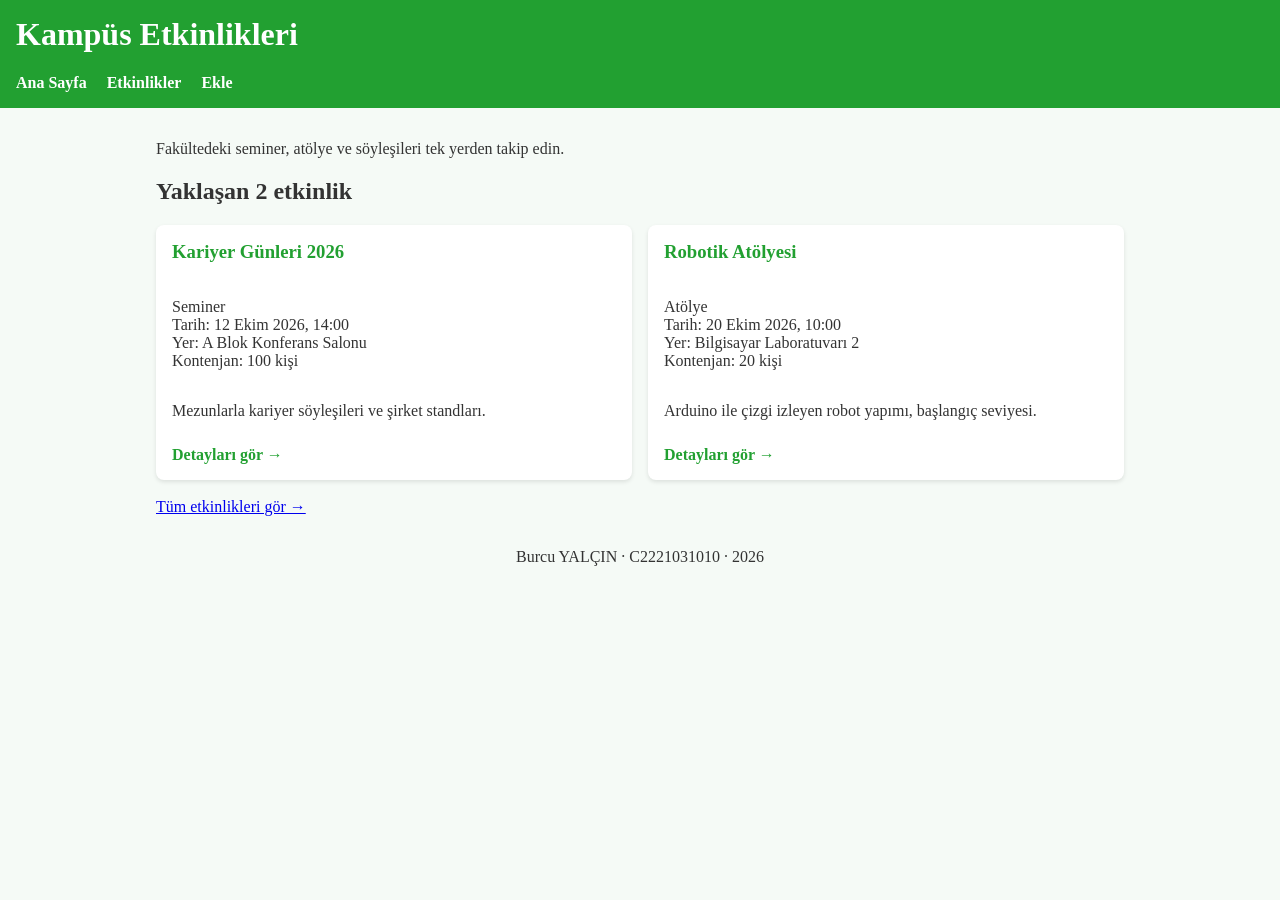
<file: index.html>
<!DOCTYPE html>
<html lang="tr">
<head>
  <meta charset="UTF-8">
  <meta name="viewport" content="width=device-width, initial-scale=1.0">
  <title>Kampüs Etkinlikleri</title>
  <link rel="stylesheet" href="css/C2221031010.css">
  <script type="module" src="js/event-list.js"></script>
</head>
<body>
  <header>
    <h1>Kampüs Etkinlikleri</h1>
    <nav>
      <a href="index.html">Ana Sayfa</a>
      <a href="etkinlikler.html">Etkinlikler</a>
      <a href="etkinlik-ekle.html">Ekle</a>
    </nav>
  </header>
  <main>
    <p>Fakültedeki seminer, atölye ve söyleşileri tek yerden takip edin.</p>
    <h2>Yaklaşan 2 etkinlik</h2>
    <section id="etkinlik-listesi" class="etkinlik-listesi" data-limit="2"></section>
    <br>
    <a href="etkinlikler.html">Tüm etkinlikleri gör →</a>
  </main>
  <footer style="text-align: center;">
    <p>Burcu YALÇIN · C2221031010 · 2026</p>
  </footer>
</body>
</html>
</file>
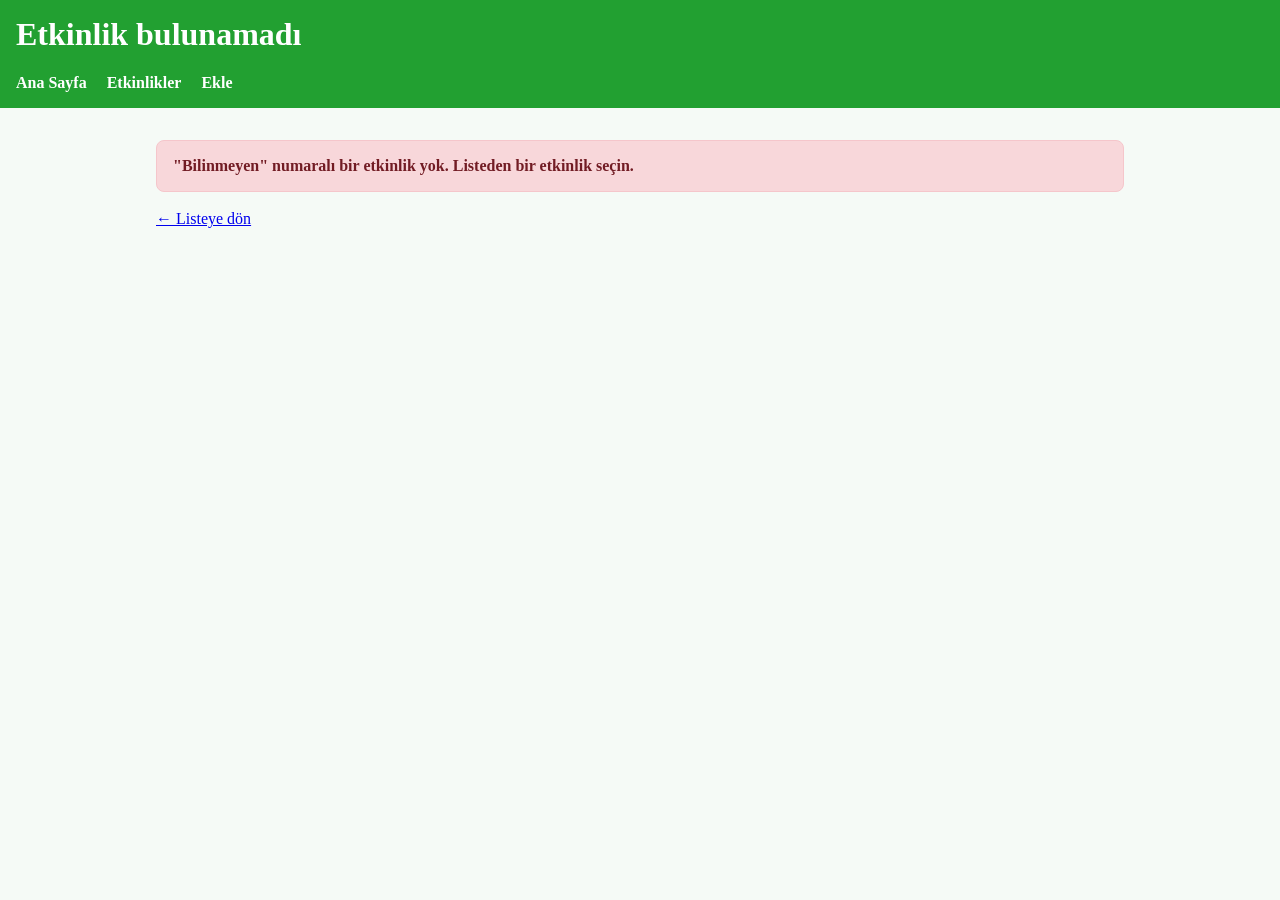
<file: etkinlik-detay.html>
<!DOCTYPE html>
<html lang="tr">
<head>
  <meta charset="UTF-8">
  <meta name="viewport" content="width=device-width, initial-scale=1.0">
  <title>Etkinlik Detay</title>
  <link rel="stylesheet" href="css/C2221031010.css">
  <script type="module" src="js/event-detail.js"></script>
</head>
<body>
  <header>
    <h1 id="sayfa-baslik">Etkinlik Detayı</h1>
    <nav>
      <a href="index.html">Ana Sayfa</a>
      <a href="etkinlikler.html">Etkinlikler</a>
      <a href="etkinlik-ekle.html">Ekle</a>
    </nav>
  </header>
  <main id="detay"></main>
</body>
</html>
</file>
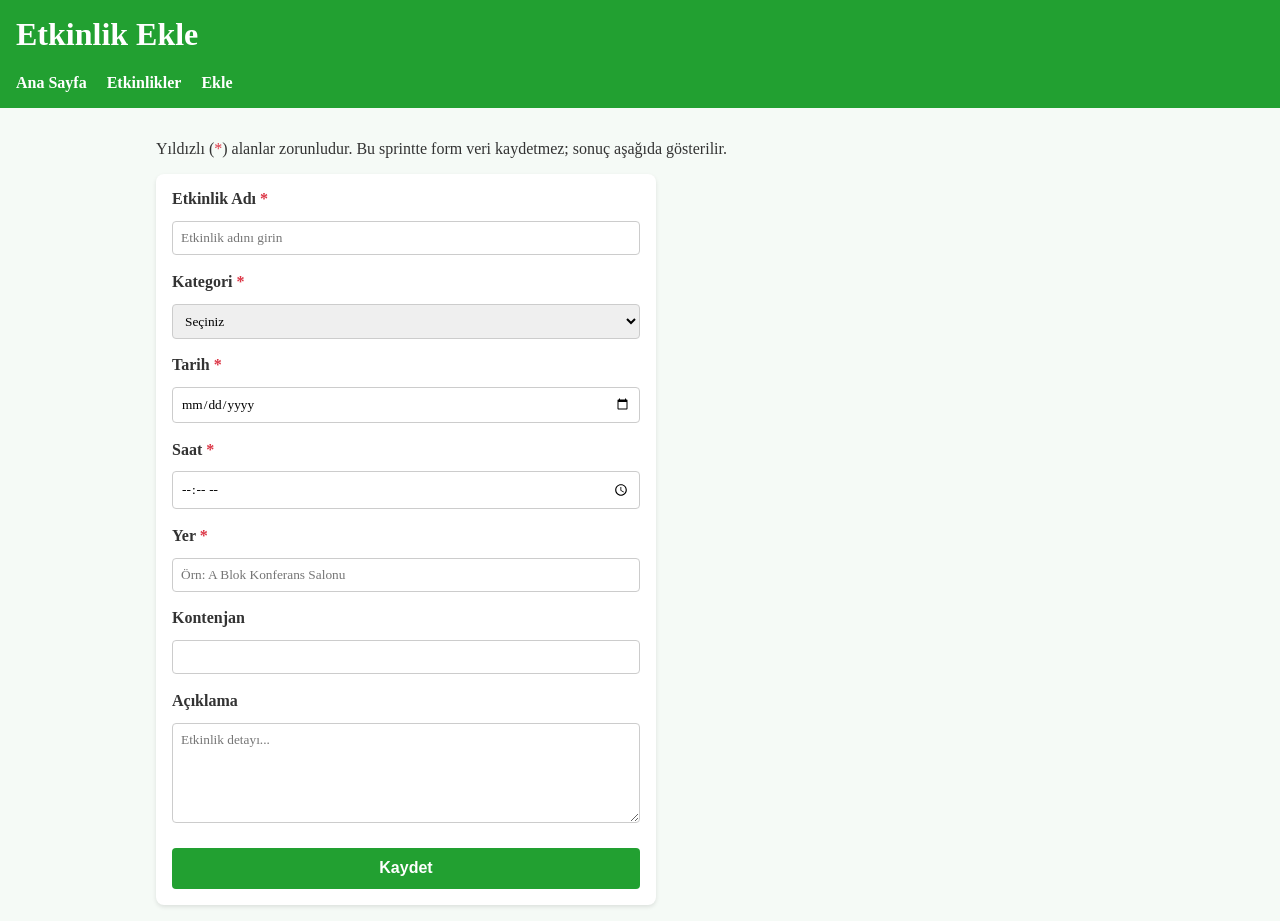
<file: etkinlik-ekle.html>
<!DOCTYPE html>
<html lang="tr">
<head>
  <meta charset="UTF-8">
  <meta name="viewport" content="width=device-width, initial-scale=1.0">
  <title>Etkinlik Ekle</title>
  <link rel="stylesheet" href="css/C2221031010.css">
  <script type="module" src="js/event-form.js"></script>
</head>
<body>
  <header>
    <h1>Etkinlik Ekle</h1>
    <nav>
      <a href="index.html">Ana Sayfa</a>
      <a href="etkinlikler.html">Etkinlikler</a>
      <a href="etkinlik-ekle.html">Ekle</a>
    </nav>
  </header>
  <main>
    <p>Yıldızlı (<span class="zorunlu">*</span>) alanlar zorunludur. Bu sprintte form veri kaydetmez; sonuç aşağıda gösterilir.</p>
    <form id="etkinlik-formu" class="form-container" novalidate>
      <label for="ad">Etkinlik Adı <span class="zorunlu">*</span></label>
      <input type="text" id="ad" name="ad" placeholder="Etkinlik adını girin">
      <span class="hata-mesaji" id="ad-hata"></span>

      <label for="kategori">Kategori <span class="zorunlu">*</span></label>
      <select id="kategori" name="kategori">
        <option value="">Seçiniz</option>
        <option value="Seminer">Seminer</option>
        <option value="Atölye">Atölye</option>
        <option value="Söyleşi">Söyleşi</option>
      </select>
      <span class="hata-mesaji" id="kategori-hata"></span>

      <label for="tarih">Tarih <span class="zorunlu">*</span></label>
      <input type="date" id="tarih" name="tarih">
      <span class="hata-mesaji" id="tarih-hata"></span>
      
      <label for="saat">Saat <span class="zorunlu">*</span></label>
      <input type="time" id="saat" name="saat">
      <span class="hata-mesaji" id="saat-hata"></span>

      <label for="yer">Yer <span class="zorunlu">*</span></label>
      <input type="text" id="yer" name="yer" placeholder="Örn: A Blok Konferans Salonu">
      <span class="hata-mesaji" id="yer-hata"></span>
      
      <label for="kontenjan">Kontenjan</label>
      <input type="number" id="kontenjan" name="kontenjan" min="1" max="1000">
      <span class="hata-mesaji" id="kontenjan-hata"></span>

      <label for="aciklama">Açıklama</label>
      <textarea id="aciklama" name="aciklama" placeholder="Etkinlik detayı..."></textarea>
      <span class="hata-mesaji" id="aciklama-hata"></span>

      <button type="submit">Kaydet</button>
    </form>
    <div id="form-mesaj"></div>
  </main>
</body>
</html>
</file>
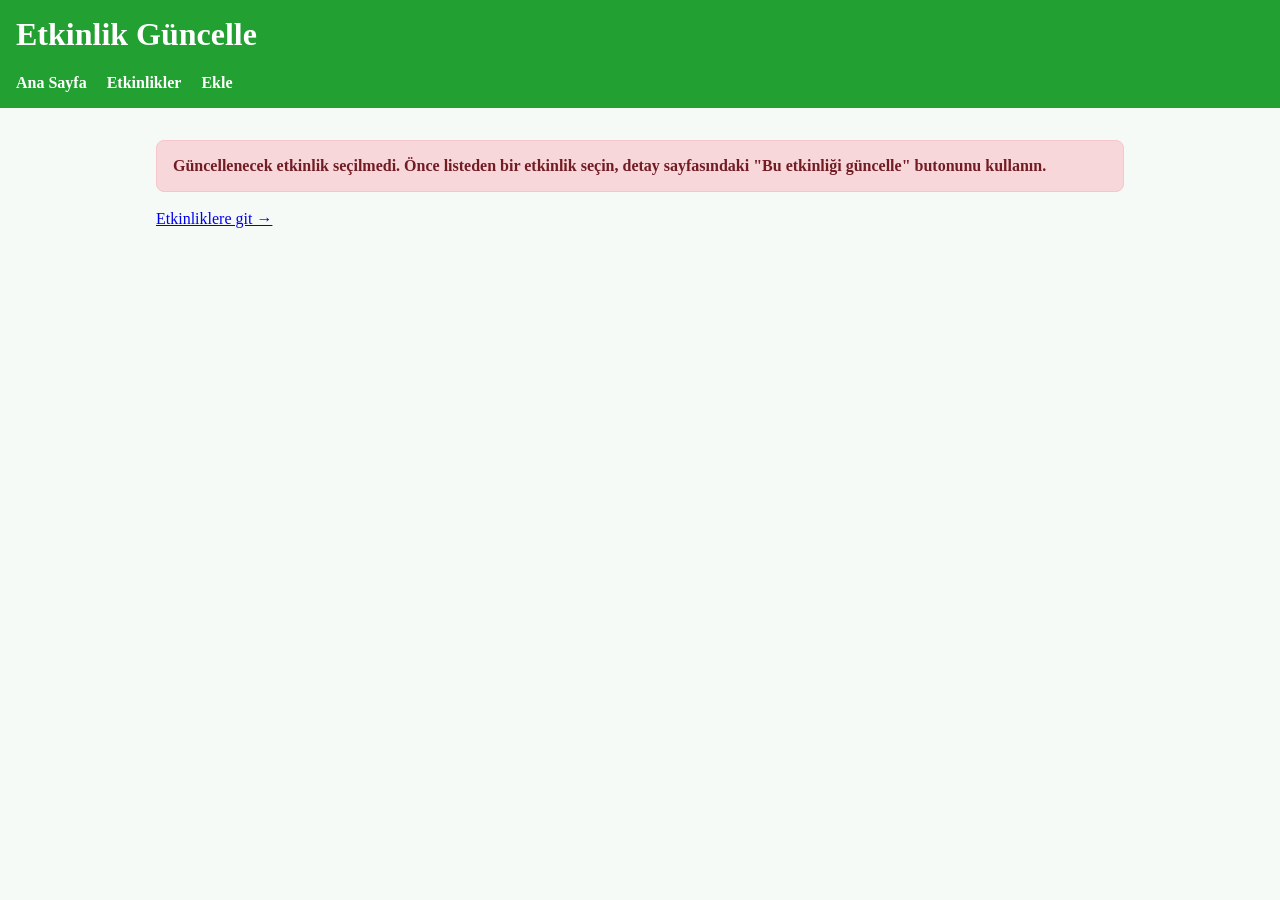
<file: etkinlik-guncelle.html>
<!DOCTYPE html>
<html lang="tr">
<head>
  <meta charset="UTF-8">
  <meta name="viewport" content="width=device-width, initial-scale=1.0">
  <title>Etkinlik Güncelle</title>
  <link rel="stylesheet" href="css/C2221031010.css">
  <script type="module" src="js/event-form.js"></script>
</head>
<body>
  <header>
    <h1>Etkinlik Güncelle</h1>
    <nav>
      <a href="index.html">Ana Sayfa</a>
      <a href="etkinlikler.html">Etkinlikler</a>
      <a href="etkinlik-ekle.html">Ekle</a>
    </nav>
  </header>
  <main>
    <form id="etkinlik-formu" class="form-container" data-mode="guncelle" novalidate>
      <label for="ad">Etkinlik Adı <span class="zorunlu">*</span></label>
      <input type="text" id="ad" name="ad" placeholder="Etkinlik adını girin">
      <span class="hata-mesaji" id="ad-hata"></span>

      <label for="kategori">Kategori <span class="zorunlu">*</span></label>
      <select id="kategori" name="kategori">
        <option value="">Seçiniz</option>
        <option value="Seminer">Seminer</option>
        <option value="Atölye">Atölye</option>
        <option value="Söyleşi">Söyleşi</option>
      </select>
      <span class="hata-mesaji" id="kategori-hata"></span>

      <label for="tarih">Tarih <span class="zorunlu">*</span></label>
      <input type="date" id="tarih" name="tarih">
      <span class="hata-mesaji" id="tarih-hata"></span>
      
      <label for="saat">Saat <span class="zorunlu">*</span></label>
      <input type="time" id="saat" name="saat">
      <span class="hata-mesaji" id="saat-hata"></span>

      <label for="yer">Yer <span class="zorunlu">*</span></label>
      <input type="text" id="yer" name="yer" placeholder="Örn: A Blok Konferans Salonu">
      <span class="hata-mesaji" id="yer-hata"></span>
      
      <label for="kontenjan">Kontenjan</label>
      <input type="number" id="kontenjan" name="kontenjan" min="1" max="1000">
      <span class="hata-mesaji" id="kontenjan-hata"></span>

      <label for="aciklama">Açıklama</label>
      <textarea id="aciklama" name="aciklama" placeholder="Etkinlik detayı..."></textarea>
      <span class="hata-mesaji" id="aciklama-hata"></span>

      <button type="submit">Güncelle</button>
    </form>
    <div id="form-mesaj"></div>
  </main>
</body>
</html>
</file>
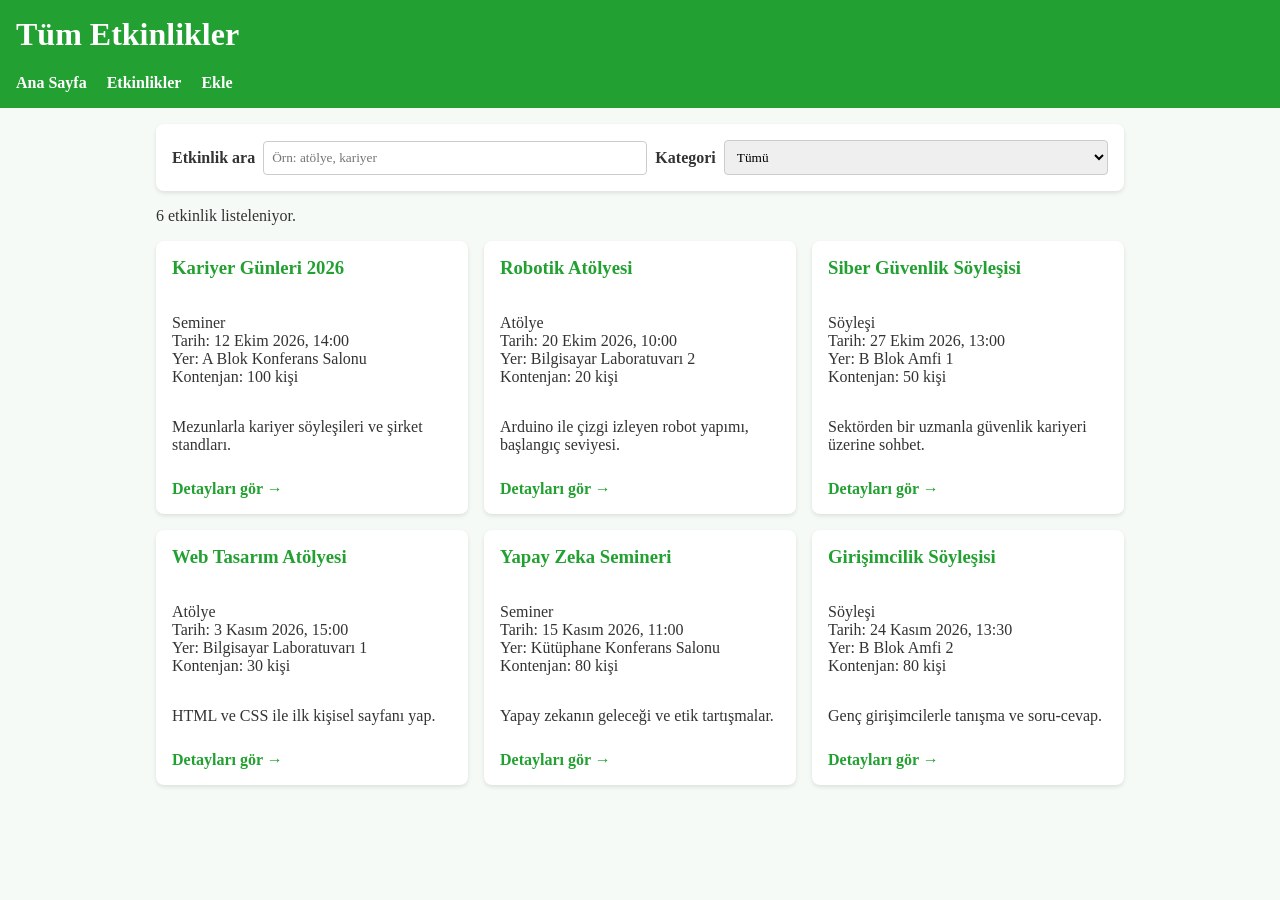
<file: etkinlikler.html>
<!DOCTYPE html>
<html lang="tr">
<head>
  <meta charset="UTF-8">
  <meta name="viewport" content="width=device-width, initial-scale=1.0">
  <title>Tüm Etkinlikler</title>
  <link rel="stylesheet" href="css/C2221031010.css">
  <script type="module" src="js/event-list.js"></script>
</head>
<body>
  <header>
    <h1>Tüm Etkinlikler</h1>
    <nav>
      <a href="index.html">Ana Sayfa</a>
      <a href="etkinlikler.html">Etkinlikler</a>
      <a href="etkinlik-ekle.html">Ekle</a>
    </nav>
  </header>
  <main>
    
    <form id="filtre-formu" class="filtre">
      <label for="arama">Etkinlik ara</label>
      <input type="search" id="arama" placeholder="Örn: atölye, kariyer">
      
      <label for="kategori-filtre">Kategori</label>
      <select id="kategori-filtre">
        <option value="">Tümü</option>
      </select>
    </form>
    <p id="sonuc"></p>
    <section id="etkinlik-listesi" class="etkinlik-listesi"></section>
  </main>
</body>
</html>
</file>
<file: css/C2221031010.css>
:root {
  --no: C2221031010;
  --ton: 127;
  --renk-ana: hsl(var(--ton) 65% 38%);
  --renk-zemin: hsl(var(--ton) 30% 97%);
  --renk-hata: #dc3545;
  --renk-basari: #28a745;
  --font: "Palatino Linotype", serif;
  --bosluk-m: 1rem;
  --kose: 8px;
}

* { box-sizing: border-box; }

body { 
  font-family: var(--font); 
  background-color: var(--renk-zemin);
  color: #333;
  margin: 0;
  padding: 0;
}

header {
  background-color: var(--renk-ana);
  color: white;
  padding: var(--bosluk-m);
}

header h1 { margin-top: 0; }

nav a {
  color: white;
  margin-right: 1rem;
  text-decoration: none;
  font-weight: bold;
}

nav a:hover { text-decoration: underline; }

main {
  padding: var(--bosluk-m);
  max-width: 1000px;
  margin: 0 auto;
}

/* Tablodan Karta Dönüşüm ve Grid */
section.etkinlik-listesi {
  display: grid;
  gap: var(--bosluk-m);
  grid-template-columns: 1fr;
}

@media (min-width: 768px) {
  section.etkinlik-listesi { grid-template-columns: repeat(3, 1fr); }
  section.etkinlik-listesi[data-limit="2"] { grid-template-columns: repeat(2, 1fr); }
}

article.kart {
  background: white;
  padding: var(--bosluk-m);
  border-radius: var(--kose);
  box-shadow: 0 2px 4px rgba(0,0,0,0.1);
  display: flex;
  flex-direction: column;
}

article h3 { margin-top: 0; color: var(--renk-ana); }

article a {
  color: var(--renk-ana);
  text-decoration: none;
  font-weight: bold;
  margin-top: auto;
  display: inline-block;
  padding-top: 10px;
}

/* Detay Sayfası */
.detay-grid {
  display: flex;
  flex-direction: column;
  gap: var(--bosluk-m);
}

@media (min-width: 768px) {
  .detay-grid { flex-direction: row; }
  .detay-grid img.afis { max-width: 300px; }
}

img.afis {
  width: 100%;
  height: auto;
  border-radius: var(--kose);
  object-fit: cover;
}

dl { margin-top: 0; }
dt { font-weight: bold; color: var(--renk-ana); margin-top: 0.5rem; }
dd { margin-left: 0; margin-bottom: 0.5rem; }

/* Filtreler */
.filtre {
  display: grid;
  gap: 0.5rem;
  margin-bottom: 1rem;
  background: white;
  padding: var(--bosluk-m);
  border-radius: var(--kose);
  box-shadow: 0 2px 4px rgba(0,0,0,0.1);
}

@media (min-width: 768px) {
  .filtre {
    grid-template-columns: auto 1fr auto 1fr;
    align-items: center;
  }
}

/* Formlar */
form.form-container {
  display: flex;
  flex-direction: column;
  gap: 0.8rem;
  max-width: 500px;
  background: white;
  padding: var(--bosluk-m);
  border-radius: var(--kose);
  box-shadow: 0 2px 4px rgba(0,0,0,0.1);
}

label { font-weight: bold; display: block; }
.zorunlu { color: var(--renk-hata); }

input, select, textarea {
  width: 100%;
  padding: 0.5rem;
  border: 1px solid #ccc;
  border-radius: 4px;
  font-family: inherit;
}

textarea { min-height: 100px; resize: vertical; }

/* Hatalı alan kontrolü (JS ile sınıf eklenince veya aria-invalid=true olunca) */
input[aria-invalid="true"], 
select[aria-invalid="true"], 
textarea[aria-invalid="true"] {
  border-color: var(--renk-hata);
}

.hata-mesaji {
  color: var(--renk-hata);
  font-size: 0.85rem;
  margin-top: -0.5rem;
  display: block;
}

button {
  background-color: var(--renk-ana);
  color: white;
  padding: 0.7rem;
  border: none;
  border-radius: 4px;
  cursor: pointer;
  font-size: 1rem;
  font-weight: bold;
  margin-top: 0.5rem;
}

button:hover { opacity: 0.9; }

.basari-kutu, .hata-kutu {
  padding: 1rem;
  border-radius: var(--kose);
  margin-top: 1rem;
  font-weight: bold;
}
.basari-kutu { background-color: #d4edda; color: #155724; border: 1px solid #c3e6cb; }
.basari-kutu pre { font-weight: normal; background: #f8f9fa; padding: 0.5rem; border-radius: 4px; overflow-x: auto;}
.hata-kutu { background-color: #f8d7da; color: #721c24; border: 1px solid #f5c6cb; }
</file>
